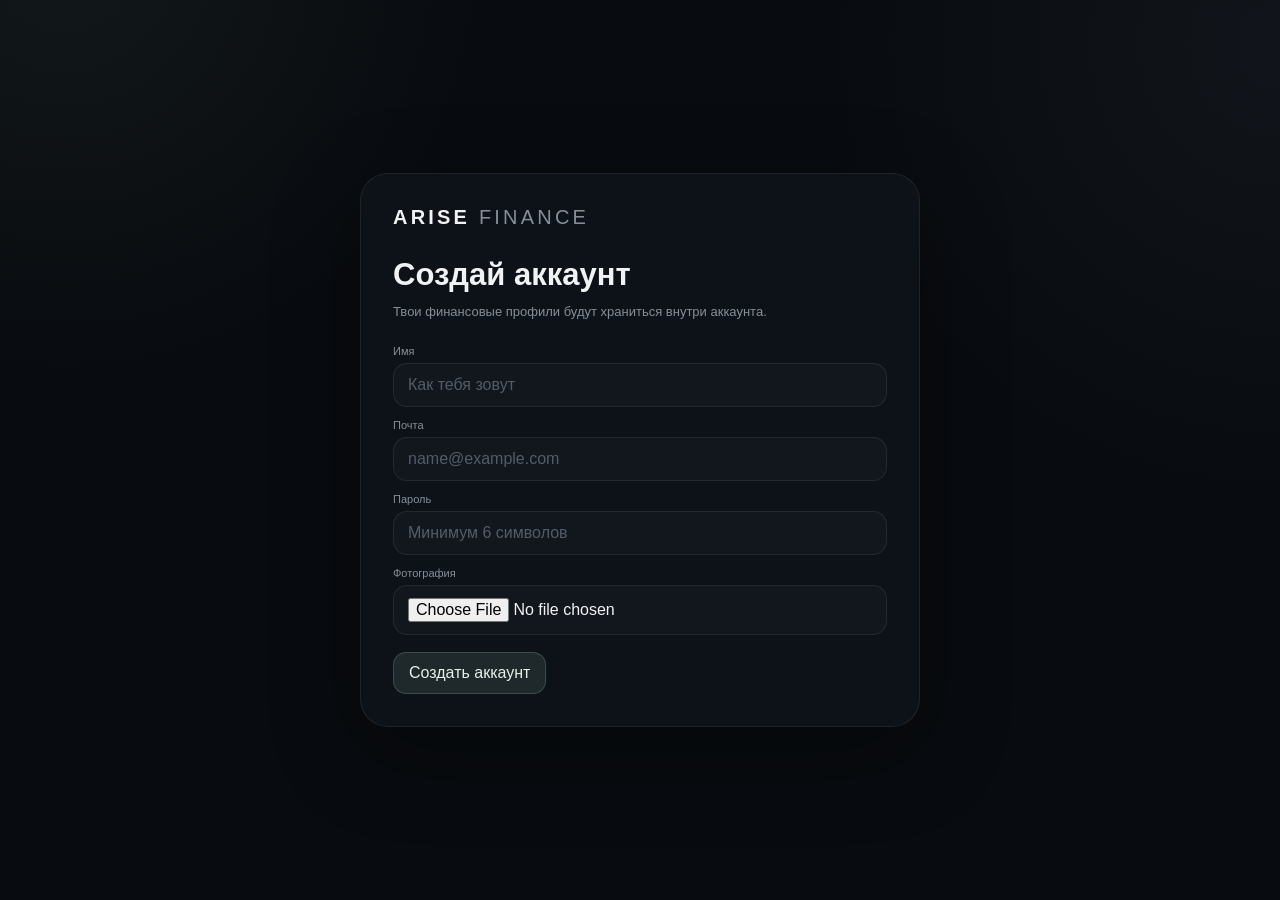
<file: app-shell.html>
<!doctype html>
<html lang="ru">
<head>
<meta charset="utf-8">
<meta name="viewport" content="width=device-width,initial-scale=1,viewport-fit=cover">
<meta name="theme-color" content="#080b0f">
<meta name="apple-mobile-web-app-capable" content="yes">
<meta name="apple-mobile-web-app-status-bar-style" content="black-translucent">
<title>ARISE Finance</title>

<style>
:root{
  --bg:#080b0f;
  --bg2:#0c1015;
  --surface:#10151b;
  --surface2:#141a21;
  --surface3:#191f27;
  --line:rgba(255,255,255,.075);
  --line2:rgba(255,255,255,.12);

  --text:#f0f2f3;
  --text2:#c7cdd2;
  --muted:#858e98;
  --muted2:#5e6771;

  --green:#9bc4ae;
  --green2:#6fa88c;
  --blue:#a8b9db;
  --purple:#b7a7d0;
  --orange:#d7b386;
  --red:#d69a9a;

  --shadow:0 25px 90px rgba(0,0,0,.28);
  --shadow2:0 10px 35px rgba(0,0,0,.18);

  --radius:24px;
  --radius2:17px;
  --ease:cubic-bezier(.22,.61,.36,1);
}

*{
  box-sizing:border-box;
}

html{
  min-height:100%;
  background:var(--bg);
}

body{
  margin:0;
  min-height:100vh;
  background:
    radial-gradient(circle at 5% -5%,rgba(155,196,174,.07),transparent 28%),
    radial-gradient(circle at 100% 5%,rgba(168,185,219,.06),transparent 30%),
    var(--bg);
  color:var(--text);
  font-family:
    Inter,
    -apple-system,
    BlinkMacSystemFont,
    "Segoe UI",
    sans-serif;
  -webkit-font-smoothing:antialiased;
}

button,
input,
select,
textarea{
  font:inherit;
}

button{
  cursor:pointer;
  -webkit-tap-highlight-color:transparent;
}

button:disabled{
  cursor:not-allowed;
  opacity:.45;
}

input,
select,
textarea{
  width:100%;
  color:var(--text);
  background:rgba(255,255,255,.025);
  border:1px solid var(--line);
  border-radius:14px;
  padding:12px 14px;
  outline:none;
  transition:
    border-color .2s var(--ease),
    background .2s var(--ease),
    box-shadow .2s var(--ease);
}

textarea{
  resize:vertical;
  min-height:90px;
}

input:focus,
select:focus,
textarea:focus{
  border-color:rgba(155,196,174,.42);
  background:rgba(155,196,174,.035);
  box-shadow:0 0 0 4px rgba(155,196,174,.045);
}

input::placeholder,
textarea::placeholder{
  color:#535c66;
}

select option{
  background:#11161c;
  color:#fff;
}

#root{
  min-height:100vh;
}

*::-webkit-scrollbar{
  width:7px;
  height:7px;
}

*::-webkit-scrollbar-track{
  background:transparent;
}

*::-webkit-scrollbar-thumb{
  background:rgba(255,255,255,.1);
  border-radius:99px;
}

/* =========================================================
   APP SHELL
========================================================= */

.app{
  min-height:100vh;
}

.shell{
  width:min(1220px,calc(100% - 30px));
  margin:0 auto;
  padding:18px 0 60px;
}

.topbar{
  min-height:66px;
  display:flex;
  align-items:center;
  justify-content:space-between;
  gap:20px;
}

.logo{
  display:flex;
  align-items:baseline;
  gap:7px;
  font-size:18px;
  font-weight:800;
  letter-spacing:.16em;
}

.logo span{
  color:var(--muted);
  font-weight:500;
  letter-spacing:.12em;
}

.user{
  display:flex;
  align-items:center;
  gap:10px;
  color:var(--text2);
  font-size:13px;
}

.avatar{
  width:38px;
  height:38px;
  flex:0 0 38px;
  border-radius:50%;
  display:grid;
  place-items:center;
  overflow:hidden;
  border:1px solid var(--line2);
  background:
    linear-gradient(
      135deg,
      rgba(155,196,174,.22),
      rgba(168,185,219,.13)
    );
  color:#e8efeb;
  font-weight:700;
}

.avatar img{
  width:100%;
  height:100%;
  object-fit:cover;
}

/* =========================================================
   NAV
========================================================= */

.nav{
  display:flex;
  gap:4px;
  padding:6px;
  margin:4px 0 22px;
  overflow-x:auto;
  border:1px solid var(--line);
  border-radius:19px;
  background:rgba(255,255,255,.018);
  backdrop-filter:blur(20px);
}

.nav::-webkit-scrollbar{
  display:none;
}

.nav button{
  flex:0 0 auto;
  border:0;
  border-radius:13px;
  padding:10px 14px;
  color:var(--muted);
  background:transparent;
  transition:.22s var(--ease);
}

.nav button:hover{
  color:var(--text2);
  background:rgba(255,255,255,.035);
}

.nav button.active{
  color:#e4eee9;
  background:rgba(155,196,174,.11);
}

/* =========================================================
   GRID / CARDS
========================================================= */

.grid{
  display:grid;
  grid-template-columns:repeat(12,minmax(0,1fr));
  gap:15px;
}

.c12{grid-column:span 12}
.c8{grid-column:span 8}
.c7{grid-column:span 7}
.c6{grid-column:span 6}
.c5{grid-column:span 5}
.c4{grid-column:span 4}
.c3{grid-column:span 3}

.card{
  position:relative;
  border:1px solid var(--line);
  border-radius:var(--radius);
  padding:21px;
  background:
    linear-gradient(
      145deg,
      rgba(18,23,30,.94),
      rgba(11,15,20,.88)
    );
  box-shadow:var(--shadow);
  backdrop-filter:blur(24px);
  animation:cardIn .32s var(--ease);
}

.card.soft{
  background:rgba(255,255,255,.018);
  box-shadow:none;
}

@keyframes cardIn{
  from{
    opacity:0;
    transform:translateY(8px);
  }
  to{
    opacity:1;
    transform:none;
  }
}

.kicker{
  font-size:10px;
  line-height:1;
  letter-spacing:.15em;
  font-weight:750;
  color:var(--muted2);
  text-transform:uppercase;
}

.title{
  margin:7px 0 0;
  font-size:22px;
  line-height:1.15;
}

.hero-title{
  margin:9px 0 8px;
  font-size:clamp(29px,5vw,48px);
  line-height:1.02;
  letter-spacing:-.035em;
}

.sub{
  color:var(--muted);
  font-size:13px;
  line-height:1.6;
}

.small{
  font-size:12px;
}

.tiny{
  font-size:10px;
}

.muted{
  color:var(--muted);
}

.positive{
  color:var(--green);
}

.blue{
  color:var(--blue);
}

.purple{
  color:var(--purple);
}

.warning{
  color:var(--orange);
}

.negative{
  color:var(--red);
}

.big-value{
  margin-top:8px;
  font-size:31px;
  line-height:1;
  font-weight:750;
  letter-spacing:-.03em;
}

.medium-value{
  margin-top:7px;
  font-size:21px;
  font-weight:720;
}

/* =========================================================
   BUTTONS
========================================================= */

.actions{
  display:flex;
  flex-wrap:wrap;
  gap:9px;
  margin-top:17px;
}

.btn{
  border:1px solid var(--line);
  border-radius:13px;
  padding:11px 15px;
  color:#dce1e5;
  background:rgba(255,255,255,.025);
  transition:
    transform .2s var(--ease),
    background .2s var(--ease),
    border-color .2s var(--ease);
}

.btn:hover{
  transform:translateY(-1px);
  background:rgba(255,255,255,.055);
}

.btn.primary{
  color:#e5f0ea;
  border-color:rgba(155,196,174,.23);
  background:rgba(155,196,174,.13);
}

.btn.primary:hover{
  background:rgba(155,196,174,.18);
}

.btn.blue{
  color:#e6ebf6;
  border-color:rgba(168,185,219,.2);
  background:rgba(168,185,219,.1);
}

.btn.danger{
  color:#e0b1b1;
  border-color:rgba(214,154,154,.18);
}

.btn.small-btn{
  padding:8px 11px;
  font-size:12px;
}

/* =========================================================
   STATS
========================================================= */

.stats{
  display:grid;
  grid-template-columns:repeat(4,1fr);
  gap:10px;
  margin-top:17px;
}

.stat{
  padding:15px;
  min-width:0;
  border:1px solid var(--line);
  border-radius:17px;
  background:rgba(255,255,255,.018);
}

.stat-label{
  font-size:9px;
  letter-spacing:.13em;
  color:var(--muted2);
  font-weight:750;
}

.stat-value{
  margin-top:8px;
  font-size:22px;
  font-weight:730;
  white-space:nowrap;
  overflow:hidden;
  text-overflow:ellipsis;
}

/* =========================================================
   ALLOCATION
========================================================= */

.allocation-grid{
  display:grid;
  grid-template-columns:repeat(3,1fr);
  gap:9px;
  margin-top:14px;
}

.allocation{
  padding:14px;
  border:1px solid var(--line);
  border-radius:16px;
  background:rgba(255,255,255,.018);
}

.allocation-name{
  font-size:10px;
  color:var(--muted);
  white-space:nowrap;
  overflow:hidden;
  text-overflow:ellipsis;
}

.allocation-value{
  margin-top:6px;
  font-size:18px;
  font-weight:700;
}

/* =========================================================
   PROGRESS
========================================================= */

.progress{
  width:100%;
  height:7px;
  margin-top:10px;
  border-radius:999px;
  background:rgba(255,255,255,.055);
  overflow:hidden;
}

.progress-bar{
  height:100%;
  border-radius:999px;
  background:
    linear-gradient(
      90deg,
      var(--green),
      var(--blue)
    );
  transition:width .55s var(--ease);
}

/* =========================================================
   GOALS
========================================================= */

.goal{
  padding:17px 0;
  border-bottom:1px solid var(--line);
}

.goal:last-child{
  border-bottom:0;
}

.goal-head{
  display:flex;
  align-items:flex-start;
  justify-content:space-between;
  gap:15px;
}

.goal-name{
  font-size:15px;
  font-weight:680;
}

.goal-meta{
  margin-top:5px;
  color:var(--muted);
  font-size:11px;
}

.pill{
  display:inline-flex;
  align-items:center;
  justify-content:center;
  min-height:24px;
  padding:4px 8px;
  border-radius:999px;
  border:1px solid var(--line);
  background:rgba(255,255,255,.04);
  color:var(--muted);
  font-size:10px;
  white-space:nowrap;
}

.goal-footer{
  display:flex;
  justify-content:space-between;
  gap:10px;
  margin-top:8px;
}

/* =========================================================
   CHART
========================================================= */

.chart{
  height:245px;
  display:flex;
  align-items:flex-end;
  gap:9px;
  padding:18px 8px 9px;
  margin-top:14px;
  border:1px solid var(--line);
  border-radius:18px;
  background:rgba(255,255,255,.012);
}

.chart-col{
  height:100%;
  min-width:0;
  flex:1;
  display:flex;
  flex-direction:column;
  align-items:center;
  justify-content:flex-end;
  gap:7px;
}

.chart-value{
  max-width:65px;
  font-size:9px;
  color:var(--muted2);
  overflow:hidden;
  white-space:nowrap;
  text-overflow:ellipsis;
}

.chart-bar{
  width:min(42px,70%);
  min-height:3px;
  border-radius:9px 9px 4px 4px;
  background:
    linear-gradient(
      180deg,
      var(--blue),
      var(--green)
    );
  transition:height .5s var(--ease);
}

.chart-label{
  font-size:9px;
  color:var(--muted2);
}

/* =========================================================
   BARS
========================================================= */

.bar-row{
  display:grid;
  grid-template-columns:130px minmax(0,1fr) 90px;
  align-items:center;
  gap:10px;
  margin:13px 0;
}

.bar-track{
  height:8px;
  border-radius:99px;
  overflow:hidden;
  background:rgba(255,255,255,.045);
}

.bar-fill{
  height:100%;
  border-radius:99px;
  background:
    linear-gradient(
      90deg,
      var(--green),
      var(--purple)
    );
}

/* =========================================================
   ROWS
========================================================= */

.row{
  display:flex;
  align-items:center;
  justify-content:space-between;
  gap:15px;
  padding:14px 0;
  border-bottom:1px solid var(--line);
}

.row:last-child{
  border-bottom:0;
}

.row-left{
  min-width:0;
}

.row-right{
  flex:0 0 auto;
  text-align:right;
}

/* =========================================================
   FORMS
========================================================= */

.form{
  display:grid;
  grid-template-columns:repeat(2,minmax(0,1fr));
  gap:12px;
}

.field.full{
  grid-column:1/-1;
}

.field label{
  display:block;
  margin-bottom:6px;
  font-size:11px;
  color:var(--muted);
}

.check{
  display:flex;
  align-items:center;
  gap:8px;
  margin-top:9px;
  color:var(--muted);
  font-size:12px;
}

.check input{
  width:auto;
}

/* =========================================================
   NOTICE
========================================================= */

.notice{
  padding:14px 15px;
  border:1px solid rgba(155,196,174,.15);
  border-radius:16px;
  color:#cbd8d2;
  background:rgba(155,196,174,.045);
  font-size:12px;
  line-height:1.55;
}

.notice.warning{
  border-color:rgba(215,179,134,.18);
  background:rgba(215,179,134,.045);
  color:#d8c5ad;
}

.notice.danger{
  border-color:rgba(214,154,154,.18);
  background:rgba(214,154,154,.045);
  color:#d9b6b6;
}

/* =========================================================
   EMPTY
========================================================= */

.empty{
  padding:34px 16px;
  text-align:center;
  border:1px dashed var(--line2);
  border-radius:17px;
  color:var(--muted);
  font-size:13px;
}

/* =========================================================
   MODAL
========================================================= */

.modal{
  position:fixed;
  inset:0;
  z-index:100;
  display:none;
  align-items:flex-end;
  justify-content:center;
  padding-top:40px;
  background:rgba(2,4,6,.68);
  backdrop-filter:blur(17px);
}

.modal.open{
  display:flex;
}

.sheet{
  width:min(720px,100%);
  max-height:92vh;
  overflow:auto;
  padding:23px;
  border:1px solid var(--line2);
  border-radius:27px 27px 0 0;
  background:
    linear-gradient(
      145deg,
      #151b22,
      #0f141a
    );
  box-shadow:0 -30px 100px rgba(0,0,0,.35);
  animation:sheetIn .3s var(--ease);
}

@keyframes sheetIn{
  from{
    opacity:0;
    transform:translateY(30px);
  }
  to{
    opacity:1;
    transform:none;
  }
}

/* =========================================================
   TOAST
========================================================= */

.toast{
  position:fixed;
  right:18px;
  bottom:18px;
  z-index:200;
  max-width:390px;
  padding:13px 15px;
  border:1px solid var(--line2);
  border-radius:15px;
  background:rgba(16,21,27,.96);
  box-shadow:var(--shadow2);
  color:#e2e6e9;
  font-size:13px;
  opacity:0;
  pointer-events:none;
  transform:translateY(10px);
  transition:.28s var(--ease);
}

.toast.show{
  opacity:1;
  transform:none;
}

/* =========================================================
   HERO
========================================================= */

.hero{
  min-height:330px;
  display:flex;
  flex-direction:column;
  justify-content:center;
}

.hero-actions{
  display:flex;
  flex-wrap:wrap;
  gap:9px;
  margin-top:22px;
}

/* =========================================================
   MONTH SELECTOR
========================================================= */

.month-tabs{
  display:flex;
  gap:7px;
  overflow-x:auto;
  margin:14px 0 0;
  padding-bottom:3px;
}

.month-tabs::-webkit-scrollbar{
  display:none;
}

.month-tab{
  flex:0 0 auto;
  border:1px solid var(--line);
  border-radius:11px;
  padding:8px 11px;
  background:rgba(255,255,255,.02);
  color:var(--muted);
}

.month-tab.active{
  color:#dfe9e4;
  border-color:rgba(155,196,174,.2);
  background:rgba(155,196,174,.1);
}

/* =========================================================
   INCOME PLAN
========================================================= */

.plan-total{
  display:flex;
  align-items:flex-end;
  justify-content:space-between;
  gap:20px;
  margin-bottom:15px;
}

.plan-total strong{
  font-size:28px;
}

.plan-balance{
  text-align:right;
}

.plan-balance .label{
  color:var(--muted);
  font-size:10px;
}

.plan-balance .value{
  margin-top:4px;
  font-size:18px;
  font-weight:700;
}

.plan-editor{
  display:grid;
  gap:9px;
}

.plan-line{
  display:grid;
  grid-template-columns:minmax(0,1fr) 155px 80px;
  align-items:center;
  gap:10px;
  padding:12px;
  border:1px solid var(--line);
  border-radius:15px;
  background:rgba(255,255,255,.015);
}

.plan-line-name{
  min-width:0;
}

.plan-line-name strong{
  display:block;
  font-size:13px;
}

.plan-line-name span{
  display:block;
  margin-top:4px;
  color:var(--muted2);
  font-size:10px;
}

.plan-percent{
  color:var(--muted);
  font-size:11px;
  text-align:right;
}

/* =========================================================
   PROFILE SELECT
========================================================= */

.profile-switch{
  display:flex;
  gap:8px;
  align-items:center;
  margin-bottom:15px;
}

.profile-switch select{
  max-width:250px;
}

/* =========================================================
   LOGIN
========================================================= */

.login{
  min-height:100vh;
  display:grid;
  place-items:center;
  padding:20px;
}

.login-card{
  width:min(560px,100%);
  padding:32px;
  border:1px solid var(--line);
  border-radius:28px;
  background:rgba(15,20,26,.92);
  box-shadow:var(--shadow);
}

.login-logo{
  font-size:20px;
  font-weight:800;
  letter-spacing:.16em;
}

.login-logo span{
  color:var(--muted);
  font-weight:500;
}

.login-card h1{
  margin:28px 0 9px;
  font-size:31px;
}

/* =========================================================
   RESPONSIVE
========================================================= */

@media(max-width:900px){
  .c8,
  .c7,
  .c6,
  .c5,
  .c4,
  .c3{
    grid-column:span 12;
  }

  .stats{
    grid-template-columns:repeat(2,1fr);
  }
}

@media(max-width:600px){
  .shell{
    width:calc(100% - 18px);
    padding-top:10px;
  }

  .topbar{
    min-height:58px;
  }

  .user span{
    display:none;
  }

  .card{
    padding:17px;
    border-radius:20px;
  }

  .hero{
    min-height:300px;
  }

  .hero-title{
    font-size:32px;
  }

  .form{
    grid-template-columns:1fr;
  }

  .field.full{
    grid-column:auto;
  }

  .stats{
    grid-template-columns:1fr 1fr;
  }

  .allocation-grid{
    grid-template-columns:1fr 1fr;
  }

  .bar-row{
    grid-template-columns:90px minmax(0,1fr) 72px;
  }

  .plan-line{
    grid-template-columns:minmax(0,1fr) 115px 60px;
  }

  .sheet{
    padding:19px;
  }
}

@media(max-width:390px){
  .allocation-grid{
    grid-template-columns:1fr;
  }

  .stats{
    grid-template-columns:1fr;
  }

  .plan-line{
    grid-template-columns:1fr;
  }

  .plan-percent{
    text-align:left;
  }
}
</style>
</head>

<body>

<div id="root"></div>

<div id="modal" class="modal">
  <div id="sheet" class="sheet"></div>
</div>

<div id="toast" class="toast"></div>

<script>
"use strict";

/* =========================================================
   ARISE FINANCE
   LOCAL-FIRST FINANCIAL SYSTEM
========================================================= */

const STORAGE_KEY = "arise.finance.production.v1";

const CURRENCIES = {
  RUB:{name:"Российский рубль",symbol:"₽"},
  USD:{name:"Доллар США",symbol:"$"},
  EUR:{name:"Евро",symbol:"€"}
};

const PERCENTAGES = [
  0,5,10,15,20,25,30,35,40,45,50,55,60,65,70,75,80,85,90,95,100
];

const PRIORITIES = [1,2,3,4,5];

let state = loadState();

let activePage = "home";
let activeMonth = monthKey(new Date());
let modalOpen = false;


/* =========================================================
   BASIC UTILITIES
========================================================= */

function uid(){
  if(window.crypto && crypto.randomUUID){
    return crypto.randomUUID();
  }

  return "arise_" +
    Date.now() +
    "_" +
    Math.random().toString(36).slice(2);
}

function clone(value){
  return JSON.parse(JSON.stringify(value));
}

function number(value){
  const n = Number(value);
  return Number.isFinite(n) ? n : 0;
}

function integer(value){
  return Math.round(number(value));
}

function today(){
  const d = new Date();

  const y = d.getFullYear();
  const m = String(d.getMonth()+1).padStart(2,"0");
  const day = String(d.getDate()).padStart(2,"0");

  return `${y}-${m}-${day}`;
}

function monthKey(date){
  if(typeof date === "string"){
    return date.slice(0,7);
  }

  const d = date || new Date();

  return (
    d.getFullYear() +
    "-" +
    String(d.getMonth()+1).padStart(2,"0")
  );
}

function formatMonth(month){
  if(!month) return "";

  const [year,monthNumber] = month.split("-");

  const d = new Date(
    Number(year),
    Number(monthNumber)-1,
    1
  );

  return d.toLocaleDateString(
    "ru-RU",
    {
      month:"long",
      year:"numeric"
    }
  );
}

function formatDate(date){
  if(!date) return "—";

  const d = new Date(date + "T00:00:00");

  if(Number.isNaN(d.getTime())){
    return date;
  }

  return d.toLocaleDateString(
    "ru-RU",
    {
      day:"2-digit",
      month:"2-digit",
      year:"numeric"
    }
  );
}

function currencySymbol(currency){
  return CURRENCIES[currency]?.symbol || currency || "₽";
}

function money(value,currency){
  const n = integer(value);

  return (
    new Intl.NumberFormat(
      "ru-RU",
      {
        maximumFractionDigits:0
      }
    ).format(n) +
    " " +
    currencySymbol(currency || activeProfile().settings.currency)
  );
}

function moneyShort(value,currency){
  const n = number(value);
  const symbol = currencySymbol(currency);

  if(Math.abs(n)>=1000000){
    return (
      (n/1000000).toFixed(
        n>=10000000 ? 0 : 1
      ) +
      " млн " +
      symbol
    );
  }

  if(Math.abs(n)>=1000){
    return (
      (n/1000).toFixed(
        n>=100000 ? 0 : 1
      ) +
      " тыс. " +
      symbol
    );
  }

  return money(n,currency);
}

function escapeHTML(value){
  return String(value ?? "")
    .replace(/&/g,"&amp;")
    .replace(/</g,"&lt;")
    .replace(/>/g,"&gt;")
    .replace(/"/g,"&quot;")
    .replace(/'/g,"&#039;");
}

function clamp(value,min,max){
  return Math.min(max,Math.max(min,value));
}


/* =========================================================
   DATA MODEL
========================================================= */

function defaultCategory(
  name,
  type,
  percent,
  priority,
  options={}
){
  return {
    id:uid(),
    name,
    type,
    percent,
    priority,
    fixedAmount:options.fixedAmount || 0,
    limit:options.limit ?? null,
    enabled:true,
    color:options.color || "green"
  };
}

function createProfile(name){
  return {
    id:uid(),
    name:name || "Мой профиль",

    settings:{
      currency:"RUB",

      reserve:{
        enabled:false,
        percent:0,
        limit:null
      },

      incomeRemainder:"free",

      defaultIncomeSource:"",

      monthStartDay:1
    },

    categories:[
      defaultCategory(
        "Обязательные расходы",
        "fixed",
        0,
        5,
        {
          color:"green"
        }
      ),

      defaultCategory(
        "Семья",
        "percentage",
        15,
        5,
        {
          color:"blue"
        }
      ),

      defaultCategory(
        "Жизнь",
        "percentage",
        20,
        4,
        {
          color:"purple"
        }
      ),

      defaultCategory(
        "Творчество",
        "percentage",
        10,
        3,
        {
          color:"orange"
        }
      ),

      
    ],

    goals:[],

    transactions:[],

    notes:[],

    createdAt:today()
  };
}

function defaultState(){
  const profile = createProfile("Мой профиль");

  return {
    version:1,

    account:{
  name:"",
  email:"",
  avatar:"",
  password:"",
  notifications:true,
  registered:false
},

    activeProfileId:profile.id,

    profiles:[
      profile
    ]
  };
}

function normalizeProfile(profile){
  const p = profile || createProfile("Мой профиль");

  p.id ||= uid();
  p.name ||= "Мой профиль";

  p.settings ||= {};
  p.settings.currency ||= "RUB";

  p.settings.reserve ||= {
    enabled:false,
    percent:0,
    limit:null
  };

  p.categories = Array.isArray(p.categories)
    ? p.categories
    : [];

  p.goals = Array.isArray(p.goals)
    ? p.goals
    : [];

  p.transactions = Array.isArray(p.transactions)
    ? p.transactions
    : [];

  p.notes = Array.isArray(p.notes)
    ? p.notes
    : [];

  return p;
}

function normalizeState(raw){
  const base = defaultState();

  if(!raw || typeof raw !== "object"){
    return base;
  }

  const result = {
    ...base,
    ...raw
  };

  result.account = {
    ...base.account,
    ...(raw.account || {})
  };

  result.profiles = Array.isArray(raw.profiles)
    ? raw.profiles.map(normalizeProfile)
    : base.profiles;

  if(!result.profiles.length){
    result.profiles.push(
      createProfile("Мой профиль")
    );
  }

  if(!result.profiles.some(
    p => p.id === result.activeProfileId
  )){
    result.activeProfileId =
      result.profiles[0].id;
  }

  return result;
}
function renderAuth(){
  const root =
    document.getElementById("root");

  root.innerHTML = `
    <div class="login">
      <section class="login-card">

        <div class="login-logo">
          ARISE <span>FINANCE</span>
        </div>

        <h1>
          Создай аккаунт
        </h1>

        <div class="sub">
          Твои финансовые профили
          будут храниться внутри аккаунта.
        </div>

        <div
          class="form"
          style="margin-top:22px"
        >

          <div class="field full">
            <label>Имя</label>
            <input
              id="registerName"
              type="text"
              placeholder="Как тебя зовут"
            >
          </div>

          <div class="field full">
            <label>Почта</label>
            <input
              id="registerEmail"
              type="email"
              placeholder="name@example.com"
            >
          </div>

          <div class="field full">
            <label>Пароль</label>
            <input
              id="registerPassword"
              type="password"
              placeholder="Минимум 6 символов"
            >
          </div>

          <div class="field full">
            <label>Фотография</label>

            <input
              id="registerAvatar"
              type="file"
              accept="image/*"
            >
          </div>

        </div>

        <div class="actions">

          <button
            class="btn primary"
            id="registerSubmit"
          >
            Создать аккаунт
          </button>

        </div>

      </section>
    </div>
  `;

  document.getElementById(
    "registerSubmit"
  ).onclick =
    registerAccount;
}
  function registerAccount(){
  const name =
    document.getElementById(
      "registerName"
    ).value.trim();

  const email =
    document.getElementById(
      "registerEmail"
    ).value.trim();

  const password =
    document.getElementById(
      "registerPassword"
    ).value;

  const avatarInput =
    document.getElementById(
      "registerAvatar"
    );

  if(!name){
    alert("Укажи имя.");
    return;
  }

  if(!email){
    alert("Укажи почту.");
    return;
  }

  if(password.length < 6){
    alert(
      "Пароль должен содержать минимум 6 символов."
    );
    return;
  }

  const finishRegistration = (
    avatar=""
  )=>{
    state.account.name =
      name;

    state.account.email =
      email;

    state.account.password =
      password;

    state.account.avatar =
      avatar;

    state.account.notifications =
      true;

    state.account.registered =
      true;

    saveState();

    render();
  };

  const file =
    avatarInput.files?.[0];

  if(!file){
    finishRegistration();
    return;
  }

  const reader =
    new FileReader();

  reader.onload=()=>{
    finishRegistration(
      reader.result
    );
  };

  reader.readAsDataURL(file);
}
function loadState(){
  try{
    const raw = localStorage.getItem(
      STORAGE_KEY
    );

    if(!raw){
      const fresh = defaultState();

      localStorage.setItem(
        STORAGE_KEY,
        JSON.stringify(fresh)
      );

      return fresh;
    }

    return normalizeState(
      JSON.parse(raw)
    );
  }catch(error){
    console.error(error);

    return defaultState();
  }
}

function saveState(){
  localStorage.setItem(
    STORAGE_KEY,
    JSON.stringify(state)
  );
}

function activeProfile(){
  return (
    state.profiles.find(
      p => p.id === state.activeProfileId
    ) ||
    state.profiles[0]
  );
}

function switchProfile(profileId){
  if(!state.profiles.some(
    p => p.id === profileId
  )){
    return;
  }

  state.activeProfileId = profileId;
  activeMonth = monthKey(new Date());

  saveState();
  render();
}


/* =========================================================
   FINANCIAL ENGINE
========================================================= */

/*
  Главный принцип ARISE:

  1. Сначала учитываются фиксированные категории.
  2. Затем процентные категории.
  3. Проценты считаются от всего дохода.
  4. Лимиты ограничивают категорию.
  5. Оставшаяся сумма идёт в "Свободные деньги".
  6. Резерв является отдельным слоем.
  7. Пользователь может вручную изменить предложение.
  8. Сохранение возможно только при полном сходстве
     распределения с суммой дохода.
*/

function allocateByLargestRemainder(total,items){
  const safeTotal = Math.max(
    0,
    integer(total)
  );

  if(!items.length){
    return [];
  }

  const prepared = items.map(item => ({
    ...item,
    raw:
      safeTotal *
      number(item.percent) /
      100
  }));

  const values = prepared.map(
    item => Math.floor(item.raw)
  );

  let remainder =
    safeTotal -
    values.reduce(
      (sum,value) => sum + value,
      0
    );

  const order = prepared
    .map((item,index)=>({
      index,
      fraction:
        item.raw -
        Math.floor(item.raw)
    }))
    .sort(
      (a,b) =>
        b.fraction -
        a.fraction
    );

  for(
    let i=0;
    i<order.length && remainder>0;
    i++
  ){
    values[order[i].index]++;
    remainder--;
  }

  return prepared.map(
    (item,index)=>({
      ...item,
      amount:values[index]
    })
  );
}

function calculateIncomePlan(
  profile,
  income,
  date=today()
){
  const total = Math.max(
    0,
    integer(income)
  );

  const categories =
    profile.categories
      .filter(c => c.enabled);

  const fixed =
    categories.filter(
      c => c.type === "fixed"
    );

  const percentage =
    categories
      .filter(
        c =>
          c.type === "percentage" &&
          number(c.percent)>0
      )
      .sort(
        (a,b)=>
          number(b.priority) -
          number(a.priority)
      );


  const allocations = [];

  let fixedTotal = 0;

  fixed.forEach(category=>{
    const amount = Math.max(
      0,
      integer(category.fixedAmount)
    );

    fixedTotal += amount;

    allocations.push({
      categoryId:category.id,
      name:category.name,
      amount,
      percent:0,
      fixed:true
    });
  });

  if(fixedTotal > total){
    return {
      valid:false,
      error:
        "Фиксированные расходы превышают сумму дохода.",
      total,
      allocations:[],
      reserve:0,
      remainder:0
    };
  }

  const percentageAllocations =
    allocateByLargestRemainder(
      total,
      percentage
    );

  let distributed =
    fixedTotal;

  percentageAllocations.forEach(
    allocation=>{
      const category =
        categories.find(
          c => c.id === allocation.id
        ) ||
        allocation;

      let amount =
        integer(allocation.amount);

      if(
        category.limit !== null &&
        category.limit !== "" &&
        Number.isFinite(
          number(category.limit)
        )
      ){
        amount = Math.min(
          amount,
          integer(category.limit)
        );
      }

      allocations.push({
        categoryId:category.id,
        name:category.name,
        amount,
        percent:number(category.percent),
        fixed:false
      });

      distributed += amount;
    }
  );

  /*
    Резерв вычисляется от общего дохода,
    но не может превысить оставшуюся сумму.
  */

  let reserve = 0;

  if(
    profile.settings.reserve.enabled
  ){
    reserve = Math.floor(
      total *
      number(
        profile.settings.reserve.percent
      ) /
      100
    );

    if(
      profile.settings.reserve.limit !== null &&
      profile.settings.reserve.limit !== ""
    ){
      reserve = Math.min(
        reserve,
        integer(
          profile.settings.reserve.limit
        )
      );
    }

    reserve = Math.min(
      reserve,
      Math.max(
        0,
        total-distributed
      )
    );
  }

  distributed += reserve;

  /*
    Всё, что осталось после правил,
    становится свободными деньгами.
  */

  let remainder =
    Math.max(
      0,
      total-distributed
    );

distributed += remainder;

  return {
    valid:true,
    total,
    allocations,
    reserve,
    remainder,
    distributed,
    date
  };
}

function validatePlan(plan){
  const total = integer(plan.total);

  const distributed =
  plan.allocations.reduce(
    (sum,item)=>
      sum +
      Math.max(
        0,
        integer(item.amount)
      ),
    0
  ) +
  Math.max(
    0,
    integer(plan.reserve)
  );

  return {
    distributed,
    difference:
      total-distributed,
    valid:
      distributed === total &&
      total >= 0
  };
}


/* =========================================================
   TRANSACTIONS
========================================================= */

function createIncomeTransaction(
  profile,
  data
){
  const amount = integer(data.amount);

  const tx = {
    id:uid(),
    type:"income",

    date:data.date || today(),
    month:monthKey(
      data.date || today()
    ),

    amount,

    source:
      String(data.source || "").trim(),

    currency:
      data.currency ||
      profile.settings.currency,

    note:
      String(data.note || "").trim(),

    allocations:
      clone(data.allocations || []),

    reserve:
      integer(data.reserve || 0),
    remainder:
  integer(data.remainder || 0),

    createdAt:
      new Date().toISOString()
  };

  profile.transactions.push(tx);

  return tx;
}

function createExpenseTransaction(
  profile,
  data
){
  const amount = integer(data.amount);

  const tx = {
    id:uid(),
    type:"expense",

    date:data.date || today(),
    month:monthKey(
      data.date || today()
    ),

    amount,

    source:
      String(data.source || "").trim(),

    categoryId:
      data.categoryId || null,

    categoryName:
      String(
        data.categoryName ||
        "Свободные деньги"
      ),

    currency:
      data.currency ||
      profile.settings.currency,

    note:
      String(data.note || "").trim(),

    createdAt:
      new Date().toISOString()
  };

  profile.transactions.push(tx);

  return tx;
}

function deleteTransaction(
  profile,
  transactionId
){
  profile.transactions =
    profile.transactions.filter(
      t => t.id !== transactionId
    );

  saveState();
}


/* =========================================================
   MONTH STATISTICS
========================================================= */

function monthTransactions(
  profile,
  month
){
  return profile.transactions.filter(
    t => t.month === month
  );
}

function monthStats(
  profile,
  month
){
  const transactions =
    monthTransactions(
      profile,
      month
    );

  const stats = {
    income:0,
    expenses:0,

    reserve:0,

    allocations:{},

    operations:transactions.length
  };

  transactions.forEach(tx=>{
    if(tx.type === "income"){
      stats.income += number(
        tx.amount
      );

      stats.reserve += number(
        tx.reserve
      );

      (tx.allocations || [])
        .forEach(item=>{
          const name =
            item.name ||
            "Без категории";

          stats.allocations[name] =
            (stats.allocations[name] || 0) +
            number(item.amount);
        });
    }

    if(tx.type === "expense"){
      stats.expenses += number(
        tx.amount
      );

      const name =
        tx.categoryName ||
        "Свободные деньги";

      stats.allocations[name] =
        (stats.allocations[name] || 0) -
        number(tx.amount);
    }
  });

  stats.free =
    number(
      stats.allocations[
        "Свободные деньги"
      ]
    );

  return stats;
}

function allMonths(profile){
  const months =
    new Set(
      profile.transactions
        .map(t=>t.month)
        .filter(Boolean)
    );

  months.add(
    monthKey(new Date())
  );

  return [...months].sort();
}

function lifetimeIncome(profile){
  return profile.transactions
    .filter(t=>t.type==="income")
    .reduce(
      (sum,t)=>
        sum +
        number(t.amount),
      0
    );
}

function lifetimeExpenses(profile){
  return profile.transactions
    .filter(t=>t.type==="expense")
    .reduce(
      (sum,t)=>
        sum +
        number(t.amount),
      0
    );
}

function lifetimeReserve(profile){
  return profile.transactions
    .filter(t=>t.type==="income")
    .reduce(
      (sum,t)=>
        sum +
        number(t.reserve),
      0
    );
}

function currentFreeMoney(
  profile,
  month=activeMonth
){
  const stats =
    monthStats(
      profile,
      month
    );

  return Math.max(
    0,
    stats.free
  );
}


/* =========================================================
   GOALS
========================================================= */

function createGoal(data){
  return {
    id:uid(),

    name:
      String(data.name || "").trim(),

    target:
      Math.max(
        0,
        integer(data.target)
      ),

    current:
      Math.max(
        0,
        integer(data.current)
      ),

    priority:
      clamp(
        integer(data.priority || 3),
        1,
        5
      ),

    deadline:
      data.deadline || "",

    category:
      data.category || "other",

    monthlyContribution:
      Math.max(
        0,
        integer(
          data.monthlyContribution
        )
      ),

    note:
      String(data.note || "").trim(),

    status:
      "active",

    createdAt:
      today(),

    completedAt:""
  };
}

function goalPercent(goal){
  if(number(goal.target)<=0){
    return 0;
  }

  return clamp(
    number(goal.current) /
    number(goal.target) *
    100,
    0,
    100
  );
}

function goalRemaining(goal){
  return Math.max(
    0,
    number(goal.target) -
    number(goal.current)
  );
}

function goalMonthlyNeed(goal){
  const remaining =
    goalRemaining(goal);

  if(!remaining){
    return 0;
  }

  if(!goal.deadline){
    return number(
      goal.monthlyContribution
    );
  }

  const deadline =
    new Date(
      goal.deadline +
      "T23:59:59"
    );

  const now =
    new Date();

  if(deadline <= now){
    return remaining;
  }

  const months =
    Math.max(
      1,
      (
        deadline.getFullYear() -
        now.getFullYear()
      ) * 12 +
      (
        deadline.getMonth() -
        now.getMonth()
      )
    );

  return Math.ceil(
    remaining / months
  );
}

function goalForecast(goal){
  const remaining =
    goalRemaining(goal);

  if(remaining<=0){
    return "Цель достигнута";
  }

  const monthly =
    number(
      goal.monthlyContribution
    );

  if(monthly<=0){
    return "Нужен план пополнения";
  }

  const months =
    Math.ceil(
      remaining/monthly
    );

  const date =
    new Date();

  date.setMonth(
    date.getMonth()+months
  );

  const forecast =
    date.toLocaleDateString(
      "ru-RU",
      {
        month:"long",
        year:"numeric"
      }
    );

  if(goal.deadline){
    const deadline =
      new Date(
        goal.deadline +
        "T23:59:59"
      );

    if(date > deadline){
      return (
        "Не успевает к " +
        formatDate(goal.deadline) +
        " · прогноз " +
        forecast
      );
    }
  }

  return "Прогноз: " + forecast;
}


/* =========================================================
   UI
========================================================= */

function toast(message){
  const el =
    document.getElementById(
      "toast"
    );

  if(!el) return;

  el.textContent =
    message;

  el.classList.add("show");

  clearTimeout(
    window.__toastTimer
  );

  window.__toastTimer =
    setTimeout(()=>{
      el.classList.remove(
        "show"
      );
    },2800);
}

function openModal(html){
  const modal =
    document.getElementById(
      "modal"
    );

  const sheet =
    document.getElementById(
      "sheet"
    );

  sheet.innerHTML =
    html;

  modal.classList.add(
    "open"
  );

  modalOpen = true;
}

function closeModal(){
  document
    .getElementById("modal")
    .classList.remove(
      "open"
    );

  modalOpen = false;
}

document
  .getElementById("modal")
  .addEventListener(
    "click",
    event=>{
      if(
        event.target.id ===
        "modal"
      ){
        closeModal();
      }
    }
  );


/* =========================================================
   NAV
========================================================= */

/* =========================================================
   GOAL CARD
========================================================= */

function goalCard(goal){
  const percent =
    goalPercent(goal);

  return `
    <div class="goal">

      <div class="goal-head">

        <div>
          <div class="goal-name">
            ${escapeHTML(
              goal.name
            )}
          </div>

          <div class="goal-meta">
            ${money(
              goal.current
            )}
            из
            ${money(
              goal.target
            )}
          </div>
        </div>

        <div class="pill">
          ${Math.round(percent)}%
        </div>

      </div>

      <div class="progress">
        <div
          class="progress-bar"
          style="width:${percent}%"
        ></div>
      </div>

      <div class="goal-footer">

        <span class="tiny muted">
          ${
            goal.deadline
            ?
            "Дедлайн: " +
            formatDate(
              goal.deadline
            )
            :
            "Без дедлайна"
          }
        </span>

        <span class="tiny muted">
          ${escapeHTML(
            goalForecast(goal)
          )}
        </span>

      </div>

    </div>
  `;
}


function incomeRow(tx){
  return `
    <div class="row">

      <div class="row-left">

        <strong>
          + ${money(
            tx.amount,
            tx.currency
          )}
        </strong>

        <div class="tiny muted">
          ${
            escapeHTML(
              tx.source ||
              "Источник не указан"
            )
          }
          ·
          ${formatDate(tx.date)}
        </div>

      </div>

      <div class="row-right">

        <button
          class="btn small-btn danger"
          data-delete-tx="${tx.id}"
        >
          Удалить
        </button>

      </div>

    </div>
  `;
}


/* =========================================================
   INCOME MODAL
========================================================= */

function showIncomeModal(){
  const profile =
    activeProfile();

  openModal(`
    <div class="kicker">
      НОВЫЙ ДОХОД
    </div>

    <h2 class="title">
      Распределить деньги
    </h2>

    <div class="form"
      style="margin-top:18px">

      <div class="field full">
        <label>
          Сумма дохода
        </label>

        <input
          id="incomeAmount"
          type="number"
          min="1"
          inputmode="numeric"
          placeholder="150000"
        >
      </div>

      <div class="field">
        <label>
          Источник
        </label>

        <input
          id="incomeSource"
          value="${escapeHTML(
            profile.settings
              .defaultIncomeSource ||
            ""
          )}"
          placeholder="Зарплата"
        >
      </div>

      <div class="field">
        <label>
          Дата
        </label>

        <input
          id="incomeDate"
          type="date"
          value="${today()}"
        >
      </div>

      <div class="field">
        <label>
          Валюта
        </label>

        <select
          id="incomeCurrency"
        >
          ${
            Object.entries(
              CURRENCIES
            )
            .map(
              ([code,data])=>`
                <option
                  value="${code}"
                  ${
                    code===
                    profile.settings.currency
                    ?
                    "selected"
                    :
                    ""
                  }
                >
                  ${data.name}
                  (${data.symbol})
                </option>
              `
            )
            .join("")
          }
        </select>
      </div>

      <div class="field">
        <label>
          Комментарий
        </label>

        <input
          id="incomeNote"
          placeholder="По желанию"
        >
      </div>

    </div>

    <div
      id="incomePlan"
      style="margin-top:18px"
    ></div>

    <div class="actions">

      <button
        class="btn primary"
        id="calculateIncome"
      >
        Рассчитать
      </button>

      <button
        class="btn"
        id="cancelIncome"
      >
        Отмена
      </button>

    </div>
  `);

  document.getElementById(
    "cancelIncome"
  ).onclick =
    closeModal;

  document.getElementById(
    "calculateIncome"
  ).onclick =
    calculateIncomeModal;
}

function calculateIncomeModal(){
  const profile =
    activeProfile();

  const amount =
    integer(
      document.getElementById(
        "incomeAmount"
      ).value
    );

  const date =
    document.getElementById(
      "incomeDate"
    ).value ||
    today();

  if(amount<=0){
    toast(
      "Введи сумму дохода."
    );
    return;
  }

  const plan =
    calculateIncomePlan(
      profile,
      amount,
      date
    );

  if(!plan.valid){
    document.getElementById(
      "incomePlan"
    ).innerHTML = `
      <div class="notice danger">
        ${escapeHTML(
          plan.error
        )}
      </div>
    `;

    return;
  }

  renderIncomePlan(
    plan
  );
}

function renderIncomePlan(plan){
  const currency =
    document.getElementById(
      "incomeCurrency"
    ).value;

  document.getElementById(
    "incomePlan"
  ).innerHTML = `
    <div class="notice">
      ARISE построил
      предложение автоматически.
      Ты можешь изменить любую
      сумму ниже.
    </div>

    <div
      class="plan-total"
      style="margin-top:15px"
    >

      <div>
        <div class="kicker">
          ДОХОД
        </div>

        <strong>
          ${money(
            plan.total,
            currency
          )}
        </strong>
      </div>

      <div class="plan-balance">

        <div class="label">
          ОСТАТОК
        </div>

        <div
          class="value"
          id="planDifference"
        >
          0 ${currencySymbol(currency)}
        </div>

      </div>

    </div>

    <div
      class="plan-editor"
      id="planEditor"
    >

      ${
        plan.allocations
          .map(
            (item,index)=>`
              <div
                class="plan-line"
              >

                <div
                  class="plan-line-name"
                >
                  <strong>
                    ${escapeHTML(
                      item.name
                    )}
                  </strong>

                  <span>
                    ${
                      item.remainder
                      ?
                      "остаток"
                      :
                      item.fixed
                      ?
                      "фиксированная сумма"
                      :
                      item.percent+"%"
                    }
                  </span>
                </div>

                <input
                  class="plan-amount"
                  data-index="${index}"
                  type="number"
                  min="0"
                  value="${item.amount}"
                >

                <div
                  class="plan-percent"
                >
                  ${
                    item.percent
                    ?
                    item.percent+"%"
                    :
                    ""
                  }
                </div>

              </div>
            `
          )
          .join("")
      }

      <div
        class="plan-line"
      >

        <div class="plan-line-name">

          <strong>
            Резерв
          </strong>

          <span>
            отдельный слой
          </span>

        </div>

        <input
          id="planReserve"
          type="number"
          min="0"
          value="${plan.reserve}"
        >

        <div class="plan-percent">
          ${
            activeProfile()
              .settings
              .reserve
              .enabled
            ?
            activeProfile()
              .settings
              .reserve
              .percent+"%"
            :
            ""
          }
        </div>

      </div>

    </div>

    <div
      id="planMessage"
      style="margin-top:12px"
    ></div>

    <div class="actions">

      <button
        class="btn primary"
        id="saveIncome"
      >
        Сохранить доход
      </button>

    </div>
  `;

  updateIncomePlanUI(
    plan
  );

  document
    .querySelectorAll(
      ".plan-amount"
    )
    .forEach(
      input=>{
        input.oninput=()=>{
          updateIncomePlanUI(
            plan
          );
        };
      }
    );

  document.getElementById(
    "planReserve"
  ).oninput=()=>{
    updateIncomePlanUI(
      plan
    );
  };

  document.getElementById(
    "saveIncome"
  ).onclick=()=>{
    saveIncomeFromModal(
      plan
    );
  };
}

function readIncomePlanFromUI(){
  const allocations =
    [...document.querySelectorAll(
      ".plan-amount"
    )]
    .map(
      input=>{
        const original =
          currentIncomePlan
            ?.allocations
            ?.[
              Number(
                input.dataset.index
              )
            ];

        return {
          ...original,
          amount:
            Math.max(
              0,
              integer(
                input.value
              )
            )
        };
      }
    );

  const reserve =
    Math.max(
      0,
      integer(
        document.getElementById(
          "planReserve"
        )?.value
      )
    );

  return {
    allocations,
    reserve
  };
}

let currentIncomePlan = null;

function updateIncomePlanUI(plan){
  currentIncomePlan =
    clone(plan);

  const data =
    readIncomePlanFromUI();

  const distributed =
    data.allocations.reduce(
      (sum,item)=>
        sum +
        integer(item.amount),
      0
    ) +
    integer(data.reserve);

  const difference =
    integer(plan.total) -
    distributed;

  const differenceEl =
    document.getElementById(
      "planDifference"
    );

  if(differenceEl){
    differenceEl.textContent =
      money(
        difference,
        document.getElementById(
          "incomeCurrency"
        ).value
      );

    differenceEl.className =
      "value " +
      (
        difference===0
        ?
        "positive"
        :
        "warning"
      );
  }

  const message =
    document.getElementById(
      "planMessage"
    );

  if(!message){
    return;
  }

  if(difference===0){
    message.innerHTML = `
      <div class="notice">
        Распределение сходится.
        Можно сохранять.
      </div>
    `;
  }else if(difference>0){
    message.innerHTML = `
      <div class="notice warning">
        Осталось распределить
        <strong>
          ${money(
            difference,
            document.getElementById(
              "incomeCurrency"
            ).value
          )}
        </strong>.
      </div>
    `;
  }else{
    message.innerHTML = `
      <div class="notice danger">
        Ты распределил больше дохода
        на
        <strong>
          ${money(
            Math.abs(difference),
            document.getElementById(
              "incomeCurrency"
            ).value
          )}
        </strong>.
      </div>
    `;
  }
}

function saveIncomeFromModal(plan){
  const profile =
    activeProfile();

  const data =
    readIncomePlanFromUI();

  const validation =
    validatePlan({
      total:plan.total,
      allocations:data.allocations,
      reserve:data.reserve
    });

  if(!validation.valid){
    toast(
      "Распределение должно точно совпадать с доходом."
    );
    return;
  }

  createIncomeTransaction(
    profile,
    {
      amount:plan.total,

      source:
        document.getElementById(
          "incomeSource"
        ).value,

      date:
        document.getElementById(
          "incomeDate"
        ).value,

      currency:
        document.getElementById(
          "incomeCurrency"
        ).value,

      note:
        document.getElementById(
          "incomeNote"
        ).value,

      allocations:
        data.allocations,

      reserve:
        data.reserve
    }
  );

  saveState();

  closeModal();

  activeMonth =
    monthKey(
      document.getElementById(
        "incomeDate"
      ).value
    );

  toast(
    "Доход сохранён."
  );

  activePage =
    "home";

  render();
}


/* =========================================================
   EXPENSE PAGE
========================================================= */

function renderExpenses(){
  const profile =
    activeProfile();

  const stats =
    monthStats(
      profile,
      activeMonth
    );

  const expenses =
    profile.transactions
      .filter(
        t=>
          t.type==="expense" &&
          t.month===activeMonth
      )
      .slice()
      .reverse();

  document.getElementById(
    "page"
  ).innerHTML = `
    ${profileSwitcher()}

    <div class="grid">

      <div class="c12">
        <section class="card">

          <div
            style="
              display:flex;
              align-items:center;
              justify-content:space-between;
              gap:15px
            "
          >

            <div>
              <div class="kicker">
                РАСХОДЫ
              </div>

              <h1 class="hero-title">
                Деньги ушли —
                ARISE это запомнил.
              </h1>
            </div>

            <button
              class="btn primary"
              id="newExpense"
            >
              + Расход
            </button>

          </div>

          <div class="sub">
            ${formatMonth(activeMonth)}
            ·
            Расходы:
            <strong>
              ${money(
                stats.expenses
              )}
            </strong>
            ·
            Свободные:
            <strong
              class="${
                stats.free<0
                  ?
                  "negative"
                  :
                  "positive"
              }"
            >
              ${money(
                Math.max(
                  0,
                  stats.free
                )
              )}
            </strong>
          </div>

        </section>
      </div>


      <div class="c4">
        <section class="card">

          <div class="kicker">
            СВОБОДНЫЕ ДЕНЬГИ
          </div>

          <div class="big-value positive">
            ${money(
              Math.max(
                0,
                stats.free
              )
            )}
          </div>

          <div
            class="sub"
            style="margin-top:8px"
          >
            Доступно по данным
            текущего месяца.
          </div>

        </section>
      </div>


      <div class="c4">
        <section class="card">

          <div class="kicker">
            РАСХОДЫ
          </div>

          <div class="big-value">
            ${money(
              stats.expenses
            )}
          </div>

          <div
            class="sub"
            style="margin-top:8px"
          >
            Всего расходов
            за ${formatMonth(
              activeMonth
            )}.
          </div>

        </section>
      </div>


      <div class="c4">
        <section class="card">

          <div class="kicker">
            ОПЕРАЦИИ
          </div>

          <div class="big-value">
            ${
              expenses.length
            }
          </div>

          <div
            class="sub"
            style="margin-top:8px"
          >
            Записей расходов
            в этом месяце.
          </div>

        </section>
      </div>


      <div class="c12">
        <section class="card">

          <div class="kicker">
            ИСТОРИЯ РАСХОДОВ
          </div>

          ${
            expenses.length
            ?
            expenses
              .map(
                expenseRow
              )
              .join("")
            :
            `
              <div
                class="empty"
                style="margin-top:15px"
              >
                В этом месяце
                расходов пока нет.
              </div>
            `
          }

        </section>
      </div>

    </div>
  `;

  bindProfileSwitcher();

  document.getElementById(
    "newExpense"
  ).onclick =
    showExpenseModal;

  document
    .querySelectorAll(
      "[data-delete-expense]"
    )
    .forEach(
      button=>{
        button.onclick=()=>{
          if(
            confirm(
              "Удалить этот расход?"
            )
          ){
            deleteTransaction(
              profile,
              button.dataset
                .deleteExpense
            );

            render();
          }
        };
      }
    );
}

function expenseRow(tx){
  return `
    <div class="row">

      <div class="row-left">

        <strong>
          - ${money(
            tx.amount,
            tx.currency
          )}
        </strong>

        <div class="tiny muted">
          ${escapeHTML(
            tx.categoryName
          )}
          ·
          ${
            escapeHTML(
              tx.source ||
              "Без описания"
            )
          }
          ·
          ${formatDate(tx.date)}
        </div>

        ${
          tx.note
          ?
          `
            <div
              class="tiny muted"
              style="margin-top:4px"
            >
              ${escapeHTML(
                tx.note
              )}
            </div>
          `
          :
          ""
        }

      </div>

      <div class="row-right">

        <button
          class="btn small-btn danger"
          data-delete-expense="${tx.id}"
        >
          Удалить
        </button>

      </div>

    </div>
  `;
}


/* =========================================================
   EXPENSE MODAL
========================================================= */

function showExpenseModal(){
  const profile =
    activeProfile();

  const categories =
    profile.categories
      .filter(
        c=>c.enabled
      );

  openModal(`
    <div class="kicker">
      НОВЫЙ РАСХОД
    </div>

    <h2 class="title">
      Зафиксировать расход
    </h2>

    <div class="form"
      style="margin-top:18px">

      <div class="field full">
        <label>
          Сумма
        </label>

        <input
          id="expenseAmount"
          type="number"
          min="1"
          inputmode="numeric"
          placeholder="5000"
        >
      </div>

      <div class="field">
        <label>
          Категория
        </label>

        <select
          id="expenseCategory"
        >

          <option value="">
            Свободные деньги
          </option>

          ${
            categories
              .map(
                c=>`
                  <option
                    value="${c.id}"
                  >
                    ${escapeHTML(
                      c.name
                    )}
                  </option>
                `
              )
              .join("")
          }

        </select>
      </div>

      <div class="field">
        <label>
          Источник / описание
        </label>

        <input
          id="expenseSource"
          placeholder="Кафе"
        >
      </div>

      <div class="field">
        <label>
          Дата
        </label>

        <input
          id="expenseDate"
          type="date"
          value="${today()}"
        >
      </div>

      <div class="field">
        <label>
          Валюта
        </label>

        <select
          id="expenseCurrency"
        >
          ${
            Object.entries(
              CURRENCIES
            )
            .map(
              ([code,data])=>`
                <option
                  value="${code}"
                  ${
                    code===
                    profile.settings.currency
                    ?
                    "selected"
                    :
                    ""
                  }
                >
                  ${data.name}
                  (${data.symbol})
                </option>
              `
            )
            .join("")
          }
        </select>
      </div>

      <div class="field full">
        <label>
          Комментарий
        </label>

        <textarea
          id="expenseNote"
          placeholder="По желанию"
        ></textarea>
      </div>

    </div>

    <div
      id="expensePreview"
      style="margin-top:15px"
    ></div>

    <div class="actions">

      <button
        class="btn primary"
        id="saveExpense"
      >
        Сохранить
      </button>

      <button
        class="btn"
        id="cancelExpense"
      >
        Отмена
      </button>

    </div>
  `);

  const amountInput =
    document.getElementById(
      "expenseAmount"
    );

  amountInput.oninput =
    updateExpensePreview;

  document.getElementById(
    "cancelExpense"
  ).onclick =
    closeModal;

  document.getElementById(
    "saveExpense"
  ).onclick =
    saveExpenseFromModal;

  updateExpensePreview();
}

function updateExpensePreview(){
  const amount =
    integer(
      document.getElementById(
        "expenseAmount"
      )?.value
    );

  const category =
    document.getElementById(
      "expenseCategory"
    )?.value;

  const profile =
    activeProfile();

  const free =
    currentFreeMoney(
      profile,
      monthKey(
        document.getElementById(
          "expenseDate"
        )?.value ||
        today()
      )
    );

  const preview =
    document.getElementById(
      "expensePreview"
    );

  if(!preview){
    return;
  }

  if(amount<=0){
    preview.innerHTML="";
    return;
  }

  if(category){
    preview.innerHTML = `
      <div class="notice">
        Расход будет записан
        в категорию
        <strong>
          ${escapeHTML(
            profile.categories.find(
              c=>c.id===category
            )?.name ||
            "категорию"
          )}
        </strong>.
      </div>
    `;

    return;
  }

  if(amount>free){
    preview.innerHTML = `
      <div class="notice warning">
        Расход
        <strong>
          ${money(amount)}
        </strong>
        превышает доступные
        свободные деньги
        (${money(free)}).
        ARISE всё равно позволит
        сохранить операцию, но
        покажет её как превышение.
      </div>
    `;
  }else{
    preview.innerHTML = `
      <div class="notice">
        После расхода свободными
        останется примерно
        <strong>
          ${money(
            free-amount
          )}
        </strong>.
      </div>
    `;
  }
}

function saveExpenseFromModal(){
  const profile =
    activeProfile();

  const amount =
    integer(
      document.getElementById(
        "expenseAmount"
      ).value
    );

  if(amount<=0){
    toast(
      "Введи сумму расхода."
    );
    return;
  }

  const categoryId =
    document.getElementById(
      "expenseCategory"
    ).value;

  const category =
    profile.categories.find(
      c=>c.id===categoryId
    );

  const date =
    document.getElementById(
      "expenseDate"
    ).value ||
    today();

  createExpenseTransaction(
    profile,
    {
      amount,

      date,

      source:
        document.getElementById(
          "expenseSource"
        ).value,

      categoryId:
        categoryId || null,

      categoryName:
        category?.name ||
        "Свободные деньги",

      currency:
        document.getElementById(
          "expenseCurrency"
        ).value,

      note:
        document.getElementById(
          "expenseNote"
        ).value
    }
  );

  saveState();

  closeModal();

  activeMonth =
    monthKey(date);

  toast(
    "Расход сохранён."
  );

  render();
}


/* =========================================================
   GOAL MODAL
========================================================= */

function showGoalModal(goalId){
  const profile =
    activeProfile();

  const goal =
    goalId
    ?
    profile.goals.find(
      g=>g.id===goalId
    )
    :
    null;

  openModal(`
    <div class="kicker">
      ${goal ? "РЕДАКТИРОВАНИЕ" : "НОВАЯ ЦЕЛЬ"}
    </div>

    <h2 class="title">
      ${
        goal
        ?
        "Настроить цель"
        :
        "Создать цель"
      }
    </h2>

    <div class="form"
      style="margin-top:18px">

      <div class="field full">
        <label>
          Название
        </label>

        <input
          id="goalName"
          value="${escapeHTML(
            goal?.name || ""
          )}"
          placeholder="Отпуск, машина, резерв..."
        >
      </div>

      <div class="field">
        <label>
          Целевая сумма
        </label>

        <input
          id="goalTarget"
          type="number"
          min="1"
          value="${
            goal?.target || ""
          }"
          placeholder="150000"
        >
      </div>

      <div class="field">
        <label>
          Уже накоплено
        </label>

        <input
          id="goalCurrent"
          type="number"
          min="0"
          value="${
            goal?.current || 0
          }"
        >
      </div>

      <div class="field">
        <label>
          Приоритет
        </label>

        <select
          id="goalPriority"
        >
          ${
            PRIORITIES
              .slice()
              .reverse()
              .map(
                p=>`
                  <option
                    value="${p}"
                    ${
                      number(
                        goal?.priority || 3
                      )===p
                      ?
                      "selected"
                      :
                      ""
                    }
                  >
                    ${p}
                  </option>
                `
              )
              .join("")
          }
        </select>
      </div>

      <div class="field">
        <label>
          Плановое пополнение / месяц
        </label>

        <input
          id="goalMonthly"
          type="number"
          min="0"
          value="${
            goal?.monthlyContribution || 0
          }"
          placeholder="20000"
        >
      </div>

      <div class="field">
        <label>
          Дедлайн
        </label>

        <input
          id="goalDeadline"
          type="date"
          value="${
            goal?.deadline || ""
          }"
        >
      </div>

      <div class="field">
        <label>
          Тип цели
        </label>

        <select id="goalCategory">
          <option
            value="reserve"
            ${
              goal?.category==="reserve"
              ?
              "selected"
              :
              ""
            }
          >
            Финансовая подушка
          </option>

          <option
            value="travel"
            ${
              goal?.category==="travel"
              ?
              "selected"
              :
              ""
            }
          >
            Путешествие
          </option>

          <option
            value="purchase"
            ${
              goal?.category==="purchase"
              ?
              "selected"
              :
              ""
            }
          >
            Покупка
          </option>

          <option
            value="creative"
            ${
              goal?.category==="creative"
              ?
              "selected"
              :
              ""
            }
          >
            Творчество
          </option>

          <option
            value="other"
            ${
              !goal ||
              goal?.category==="other"
              ?
              "selected"
              :
              ""
            }
          >
            Другое
          </option>
        </select>
      </div>

      <div class="field full">
        <label>
          Заметка
        </label>

        <textarea
          id="goalNote"
          placeholder="Зачем нужна эта цель..."
        >${escapeHTML(
          goal?.note || ""
        )}</textarea>
      </div>

    </div>

    <div
      id="goalPreview"
      style="margin-top:15px"
    ></div>

    <div class="actions">

      <button
        class="btn primary"
        id="saveGoal"
      >
        ${goal ? "Сохранить" : "Создать"}
      </button>

      <button
        class="btn"
        id="cancelGoal"
      >
        Отмена
      </button>

    </div>
  `);

  document.getElementById(
    "cancelGoal"
  ).onclick =
    closeModal;

  document.getElementById(
    "saveGoal"
  ).onclick=()=>{
    saveGoal(
      goalId
    );
  };

  [
    "goalTarget",
    "goalCurrent",
    "goalMonthly",
    "goalDeadline"
  ].forEach(id=>{
    document.getElementById(
      id
    ).oninput =
      updateGoalPreview;
  });

  updateGoalPreview();
}

function updateGoalPreview(){
  const target =
    integer(
      document.getElementById(
        "goalTarget"
      )?.value
    );

  const current =
    integer(
      document.getElementById(
        "goalCurrent"
      )?.value
    );

  const monthly =
    integer(
      document.getElementById(
        "goalMonthly"
      )?.value
    );

  const preview =
    document.getElementById(
      "goalPreview"
    );

  if(!preview || target<=0){
    return;
  }

  const left =
    Math.max(
      0,
      target-current
    );

  if(left<=0){
    preview.innerHTML = `
      <div class="notice">
        Цель уже достигнута.
      </div>
    `;

    return;
  }

  if(monthly<=0){
    preview.innerHTML = `
      <div class="notice warning">
        Укажи плановое пополнение,
        чтобы ARISE мог рассчитать
        прогноз.
      </div>
    `;

    return;
  }

  const months =
    Math.ceil(
      left/monthly
    );

  preview.innerHTML = `
    <div class="notice">
      Осталось
      <strong>
        ${money(left)}
      </strong>.
      При пополнении
      <strong>
        ${money(monthly)}
      </strong>
      в месяц понадобится
      примерно
      <strong>
        ${months}
      </strong>
      ${
        months===1
        ?
        "месяц"
        :
        months<5
        ?
        "месяца"
        :
        "месяцев"
      }.
    </div>
  `;
}

function saveGoal(goalId){
  const profile =
    activeProfile();

  const name =
    document.getElementById(
      "goalName"
    ).value.trim();

  const target =
    integer(
      document.getElementById(
        "goalTarget"
      ).value
    );

  const current =
    Math.max(
      0,
      integer(
        document.getElementById(
          "goalCurrent"
        ).value
      )
    );

  if(!name){
    toast(
      "Укажи название цели."
    );
    return;
  }

  if(target<=0){
    toast(
      "Укажи целевую сумму."
    );
    return;
  }

  const data = {
    name,

    target,

    current:
      Math.min(
        current,
        target
      ),

    priority:
      integer(
        document.getElementById(
          "goalPriority"
        ).value
      ),

    monthlyContribution:
      Math.max(
        0,
        integer(
          document.getElementById(
            "goalMonthly"
          ).value
        )
      ),

    deadline:
      document.getElementById(
        "goalDeadline"
      ).value,

    category:
      document.getElementById(
        "goalCategory"
      ).value,

    note:
      document.getElementById(
        "goalNote"
      ).value.trim()
  };

  if(goalId){
    const goal =
      profile.goals.find(
        g=>g.id===goalId
      );

    if(goal){
      Object.assign(
        goal,
        data
      );

      if(
        goal.current >=
        goal.target
      ){
        goal.status =
          "completed";

        goal.completedAt ||=
          today();
      }else{
        goal.status =
          "active";

        goal.completedAt =
          "";
      }
    }
  }else{
    const goal =
      createGoal(
        data
      );

    if(
      goal.current >=
      goal.target
    ){
      goal.status =
        "completed";

      goal.completedAt =
        today();
    }

    profile.goals.push(
      goal
    );
  }

  saveState();

  closeModal();

  toast(
    goalId
    ?
    "Цель обновлена."
    :
    "Цель создана."
  );

  render();
}


/* =========================================================
   FUND GOAL
========================================================= */

function showGoalFundModal(
  goalId
){
  const profile =
    activeProfile();

  const goal =
    profile.goals.find(
      g=>g.id===goalId
    );

  if(!goal){
    return;
  }

  openModal(`
    <div class="kicker">
      ПОПОЛНЕНИЕ ЦЕЛИ
    </div>

    <h2 class="title">
      ${escapeHTML(
        goal.name
      )}
    </h2>

    <div class="sub"
      style="margin-top:7px">
      ${money(
        goal.current
      )}
      из
      ${money(
        goal.target
      )}
    </div>

    <div
      class="field"
      style="margin-top:18px"
    >

      <label>
        Сумма
      </label>

      <input
        id="fundAmount"
        type="number"
        min="1"
        placeholder="10000"
      >

    </div>

    <div
      id="fundPreview"
      style="margin-top:14px"
    ></div>

    <div class="actions">

      <button
        class="btn primary"
        id="saveFund"
      >
        Пополнить
      </button>

      <button
        class="btn"
        id="cancelFund"
      >
        Отмена
      </button>

    </div>
  `);

  document.getElementById(
    "cancelFund"
  ).onclick =
    closeModal;

  document.getElementById(
    "saveFund"
  ).onclick=()=>{
    const amount =
      integer(
        document.getElementById(
          "fundAmount"
        ).value
      );

    if(amount<=0){
      toast(
        "Укажи сумму."
      );
      return;
    }

    goal.current =
      Math.min(
        goal.target,
        goal.current +
        amount
      );

    if(
      goal.current >=
      goal.target
    ){
      goal.status =
        "completed";

      goal.completedAt =
        today();

      toast(
        "Цель достигнута."
      );
    }else{
      toast(
        "Цель пополнена."
      );
    }

    saveState();

    closeModal();

    render();
  };
}


function historyTransaction(tx){
  if(tx.type==="income"){
    return `
      <div class="row">

        <div class="row-left">

          <strong class="positive">
            + ${money(
              tx.amount,
              tx.currency
            )}
          </strong>

          <div class="tiny muted">
            ${
              escapeHTML(
                tx.source ||
                "Источник не указан"
              )
            }
            ·
            ${formatDate(tx.date)}
          </div>

        </div>

        <div
          class="row-right"
        >
          <div class="pill">
            Доход
          </div>
        </div>

      </div>

      <div
        class="allocation-grid"
        style="margin-top:0"
      >
        ${
          (tx.allocations||[])
            .map(
              item=>`
                <div
                  class="allocation"
                >

                  <div
                    class="allocation-name"
                  >
                    ${escapeHTML(
                      item.name
                    )}
                  </div>

                  <div
                    class="allocation-value"
                  >
                    ${money(
                      item.amount,
                      tx.currency
                    )}
                  </div>

                </div>
              `
            )
            .join("")
        }

        ${
          tx.reserve
          ?
          `
            <div
              class="allocation"
            >
              <div
                class="allocation-name"
              >
                РЕЗЕРВ
              </div>

              <div
                class="allocation-value"
              >
                ${money(
                  tx.reserve,
                  tx.currency
                )}
              </div>
            </div>
          `
          :
          ""
        }

      </div>
    `;
  }

  return `
    <div class="row">

      <div class="row-left">

        <strong class="negative">
          - ${money(
            tx.amount,
            tx.currency
          )}
        </strong>

        <div class="tiny muted">
          ${escapeHTML(
            tx.categoryName
          )}
          ·
          ${
            escapeHTML(
              tx.source ||
              "Без описания"
            )
          }
          ·
          ${formatDate(tx.date)}
        </div>

      </div>

      <div
        class="row-right"
      >
        <div class="pill">
          Расход
        </div>
      </div>

    </div>
  `;
}


function categoryEditor(category){
  return `
    <div
      class="card"
      data-category-editor="${category.id}"
      style="
        padding:15px;
        margin-bottom:10px;
        box-shadow:none;
        background:rgba(255,255,255,.015)
      "
    >

      <div class="form">

        <div class="field full">
          <label>
            Название
          </label>

          <input
            class="category-name"
            value="${escapeHTML(
              category.name
            )}"
          >
        </div>

        <div class="field">
          <label>
            Тип
          </label>

          <select
            class="category-type"
          >

            <option
              value="fixed"
              ${
                category.type==="fixed"
                ?
                "selected"
                :
                ""
              }
            >
              Фиксированная сумма
            </option>

            <option
              value="percentage"
              ${
                category.type==="percentage"
                ?
                "selected"
                :
                ""
              }
            >
              Процент от дохода
            </option>

            <option
              value="remainder"
              ${
                category.type==="remainder"
                ?
                "selected"
                :
                ""
              }
            >
              Остаток
            </option>

          </select>
        </div>

        <div class="field">
          <label>
            Процент
          </label>

          <select
            class="category-percent"
          >
            ${
              PERCENTAGES
                .map(
                  p=>`
                    <option
                      value="${p}"
                      ${
                        number(
                          category.percent
                        )===p
                        ?
                        "selected"
                        :
                        ""
                      }
                    >
                      ${p}%
                    </option>
                  `
                )
                .join("")
            }
          </select>
        </div>

        <div class="field">
          <label>
            Фиксированная сумма
          </label>

          <input
            class="category-fixed"
            type="number"
            value="${
              category.fixedAmount || 0
            }"
          >
        </div>

        <div class="field">
          <label>
            Приоритет
          </label>

          <select
            class="category-priority"
          >
            ${
              PRIORITIES
                .slice()
                .reverse()
                .map(
                  p=>`
                    <option
                      value="${p}"
                      ${
                        number(
                          category.priority
                        )===p
                        ?
                        "selected"
                        :
                        ""
                      }
                    >
                      ${p}
                    </option>
                  `
                )
                .join("")
            }
          </select>
        </div>

        <div class="field">
          <label>
            Лимит
          </label>

          <input
            class="category-limit"
            type="number"
            value="${
              category.limit ??
              ""
            }"
            placeholder="Без лимита"
          >
        </div>

      </div>

      <label class="check">

        <input
          class="category-enabled"
          type="checkbox"
          ${
            category.enabled
            ?
            "checked"
            :
            ""
          }
        >

        Категория участвует
        в распределении

      </label>

    </div>
  `;
}

function saveCategoriesFromUI(){
  const profile =
    activeProfile();

  document
    .querySelectorAll(
      "[data-category-editor]"
    )
    .forEach(
      editor=>{
        const category =
          profile.categories.find(
            c=>
              c.id===
              editor.dataset
                .categoryEditor
          );

        if(!category){
          return;
        }

        category.name =
          editor
            .querySelector(
              ".category-name"
            )
            .value
            .trim() ||
          "Категория";

        category.type =
          editor
            .querySelector(
              ".category-type"
            )
            .value;

        category.percent =
          integer(
            editor
              .querySelector(
                ".category-percent"
              )
              .value
          );

        category.fixedAmount =
          Math.max(
            0,
            integer(
              editor
                .querySelector(
                  ".category-fixed"
                )
                .value
            )
          );

        category.priority =
          integer(
            editor
              .querySelector(
                ".category-priority"
              )
              .value
          );

        const limit =
          editor
            .querySelector(
              ".category-limit"
            )
            .value;

        category.limit =
          limit===""
          ?
          null
          :
          Math.max(
            0,
            integer(limit)
          );

        category.enabled =
          editor
            .querySelector(
              ".category-enabled"
            )
            .checked;
      }
    );

  saveState();

  toast(
    "Категории сохранены."
  );

  render();
}


/* =========================================================
   PROFILE DELETE
========================================================= */

function deleteProfile(
  profileId
){
  if(
    state.profiles.length<=1
  ){
    toast(
      "Нельзя удалить последний профиль."
    );
    return;
  }

  const profile =
    state.profiles.find(
      p=>p.id===profileId
    );

  if(!profile){
    return;
  }

  const confirmed =
    confirm(
      `Удалить профиль "${profile.name}" и всю его историю?`
    );

  if(!confirmed){
    return;
  }

  state.profiles =
    state.profiles.filter(
      p=>p.id!==profileId
    );

  if(
    state.activeProfileId===
    profileId
  ){
    state.activeProfileId =
      state.profiles[0].id;
  }

  saveState();

  toast(
    "Профиль удалён."
  );

  render();
}


/* =========================================================
   EXPORT / IMPORT
========================================================= */

function exportData(){
  const data =
    JSON.stringify(
      state,
      null,
      2
    );

  const blob =
    new Blob(
      [data],
      {
        type:
          "application/json"
      }
    );

  const url =
    URL.createObjectURL(
      blob
    );

  const link =
    document.createElement(
      "a"
    );

  link.href =
    url;

  link.download =
    "arise-finance-backup-" +
    today() +
    ".json";

  document.body.appendChild(
    link
  );

  link.click();

  link.remove();

  URL.revokeObjectURL(
    url
  );

  toast(
    "Резервная копия создана."
  );
}

function importData(event){
  const file =
    event.target.files?.[0];

  if(!file){
    return;
  }

  const reader =
    new FileReader();

  reader.onload=()=>{
    try{
      const imported =
        normalizeState(
          JSON.parse(
            reader.result
          )
        );

      if(
        !imported.profiles.length
      ){
        throw new Error(
          "Нет профилей"
        );
      }

      const confirmed =
        confirm(
          "Импорт заменит текущие данные ARISE. Продолжить?"
        );

      if(!confirmed){
        return;
      }

      state =
        imported;

      saveState();

      activeMonth =
        monthKey(
          new Date()
        );

      toast(
        "Данные восстановлены."
      );

      render();

    }catch(error){
      console.error(error);

      toast(
        "Не удалось прочитать файл."
      );
    }
  };

  reader.readAsText(
    file
  );

  event.target.value="";
}

function resetData(){
  const confirmed =
    confirm(
      "Удалить ВСЕ данные ARISE? Это действие нельзя отменить."
    );

  if(!confirmed){
    return;
  }

  state =
    defaultState();

  saveState();

  activePage =
    "home";

  activeMonth =
    monthKey(
      new Date()
    );

  toast(
    "ARISE сброшен."
  );

  render();
}


/* =========================================================
   GLOBAL DELETE HANDLERS
========================================================= */

function bindTransactionDeletes(){
  const profile =
    activeProfile();

  document
    .querySelectorAll(
      "[data-delete-tx]"
    )
    .forEach(
      button=>{
        button.onclick=()=>{
          if(
            confirm(
              "Удалить эту операцию?"
            )
          ){
            deleteTransaction(
              profile,
              button.dataset
                .deleteTx
            );

            render();
          }
        };
      }
    );
}


/* =========================================================
   PAGE RENDER
========================================================= */

function render(){
  const root =
    document.getElementById(
      "root"
    );

  root.innerHTML = `
    <div class="app">

      <div class="shell">

        ${renderTopbar()}

        ${renderNav()}

        <main id="page"></main>

      </div>

    </div>
  `;

  bindNav();

  const pages = {
    home:renderHome,
    income:renderIncome,
    expenses:renderExpenses,
    goals:renderGoals,
    history:renderHistory,
    analytics:renderAnalytics,
    settings:renderSettings
  };

  const renderer =
    pages[activePage] ||
    renderHome;

  renderer();

  bindTransactionDeletes();
}


/* =========================================================
   KEYBOARD / ESC
========================================================= */

document.addEventListener(
  "keydown",
  event=>{
    if(
      event.key==="Escape" &&
      modalOpen
    ){
      closeModal();
    }
  }
);


/* =========================================================
   INITIALIZATION
========================================================= */

if(
  state.account.registered
){
  render();
}else{
  renderAuth();
}

</script>
</body>
</html>
</file>
